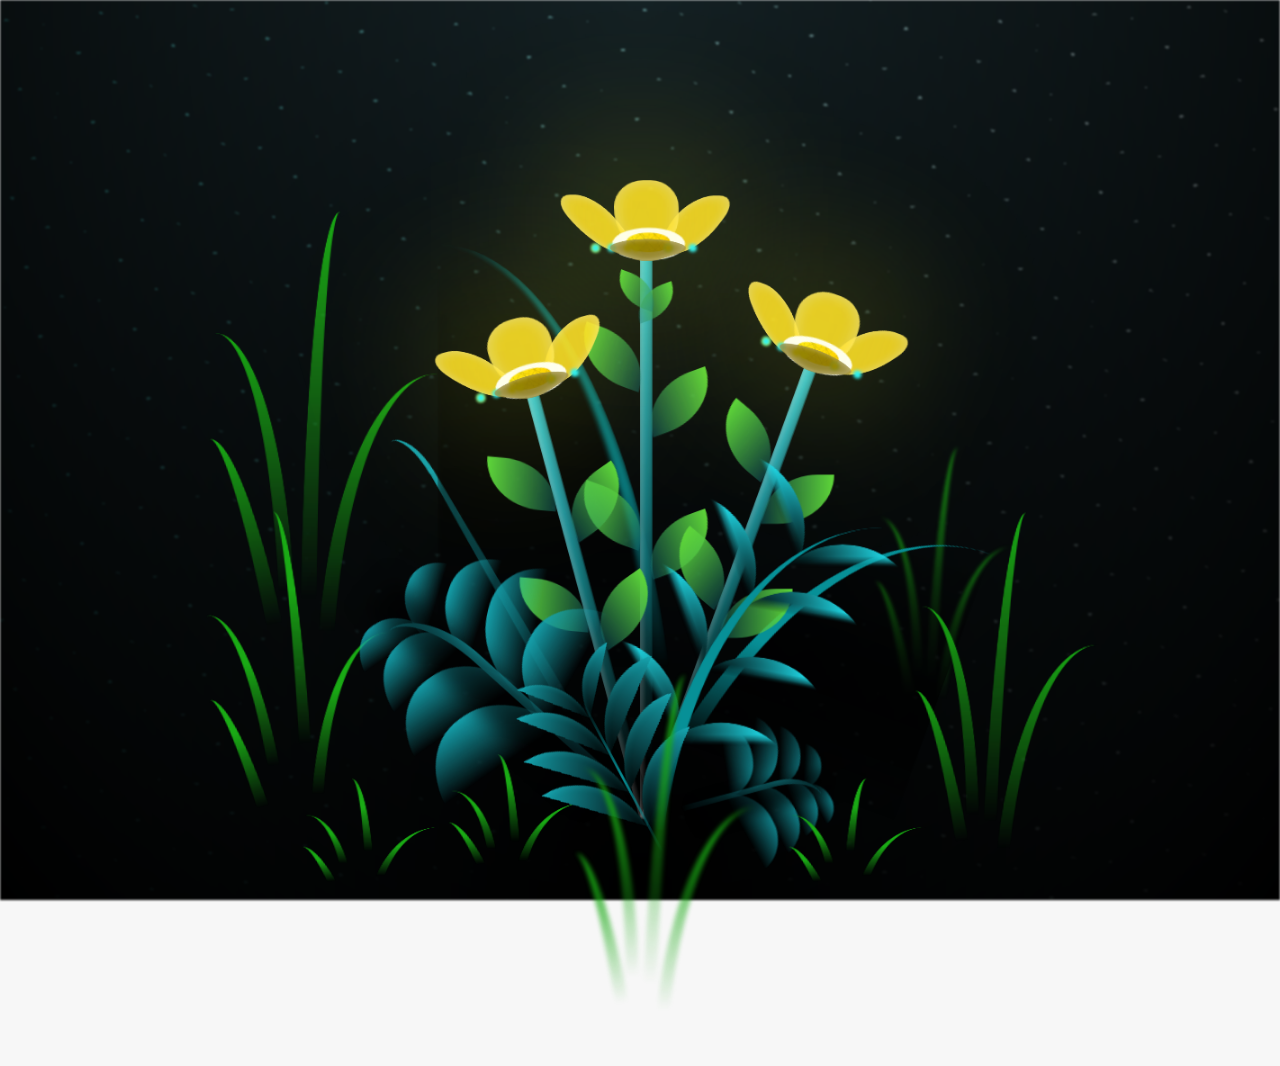
<file: flower.html>
<!DOCTYPE html>
<html lang="es">
  <head>
    <meta charset="UTF-8" />
    <meta http-equiv="X-UA-Compatible" content="IE=edge" />
    <meta name="viewport" content="width=device-width, initial-scale=1.0" />
    <link rel="stylesheet" href="css/main.css" />
    <link rel="icon" href="img/flowers.png" type="image/x-icon" />
    <title>Flower</title>
  </head>
  <body class="container">
    <audio src="sound/ChristianBasso&HaienQiu-Flowers.mp3" autoplay></audio>
    <div id="lyrics">
     
    </div>
    <h1 class="titulo">Estas flores amarillas son un reflejo de la alegría que traes a mi vida. <br> <br>
      Gracias por iluminar mis días con tu presencia.</h1>
  
    <div class="night"></div>
    <div class="flowers">
      <div class="flower flower--1">
        <div class="flower__leafs flower__leafs--1">
          <div class="flower__leaf flower__leaf--1"></div>
          <div class="flower__leaf flower__leaf--2"></div>
          <div class="flower__leaf flower__leaf--3"></div>
          <div class="flower__leaf flower__leaf--4"></div>
          <div class="flower__white-circle"></div>

          <div class="flower__light flower__light--1"></div>
          <div class="flower__light flower__light--2"></div>
          <div class="flower__light flower__light--3"></div>
          <div class="flower__light flower__light--4"></div>
          <div class="flower__light flower__light--5"></div>
          <div class="flower__light flower__light--6"></div>
          <div class="flower__light flower__light--7"></div>
          <div class="flower__light flower__light--8"></div>
        </div>
        <div class="flower__line">
          <div class="flower__line__leaf flower__line__leaf--1"></div>
          <div class="flower__line__leaf flower__line__leaf--2"></div>
          <div class="flower__line__leaf flower__line__leaf--3"></div>
          <div class="flower__line__leaf flower__line__leaf--4"></div>
          <div class="flower__line__leaf flower__line__leaf--5"></div>
          <div class="flower__line__leaf flower__line__leaf--6"></div>
        </div>
      </div>

      <div class="flower flower--2">
        <div class="flower__leafs flower__leafs--2">
          <div class="flower__leaf flower__leaf--1"></div>
          <div class="flower__leaf flower__leaf--2"></div>
          <div class="flower__leaf flower__leaf--3"></div>
          <div class="flower__leaf flower__leaf--4"></div>
          <div class="flower__white-circle"></div>

          <div class="flower__light flower__light--1"></div>
          <div class="flower__light flower__light--2"></div>
          <div class="flower__light flower__light--3"></div>
          <div class="flower__light flower__light--4"></div>
          <div class="flower__light flower__light--5"></div>
          <div class="flower__light flower__light--6"></div>
          <div class="flower__light flower__light--7"></div>
          <div class="flower__light flower__light--8"></div>
        </div>
        <div class="flower__line">
          <div class="flower__line__leaf flower__line__leaf--1"></div>
          <div class="flower__line__leaf flower__line__leaf--2"></div>
          <div class="flower__line__leaf flower__line__leaf--3"></div>
          <div class="flower__line__leaf flower__line__leaf--4"></div>
        </div>
      </div>

      <div class="flower flower--3">
        <div class="flower__leafs flower__leafs--3">
          <div class="flower__leaf flower__leaf--1"></div>
          <div class="flower__leaf flower__leaf--2"></div>
          <div class="flower__leaf flower__leaf--3"></div>
          <div class="flower__leaf flower__leaf--4"></div>
          <div class="flower__white-circle"></div>

          <div class="flower__light flower__light--1"></div>
          <div class="flower__light flower__light--2"></div>
          <div class="flower__light flower__light--3"></div>
          <div class="flower__light flower__light--4"></div>
          <div class="flower__light flower__light--5"></div>
          <div class="flower__light flower__light--6"></div>
          <div class="flower__light flower__light--7"></div>
          <div class="flower__light flower__light--8"></div>
        </div>
        <div class="flower__line">
          <div class="flower__line__leaf flower__line__leaf--1"></div>
          <div class="flower__line__leaf flower__line__leaf--2"></div>
          <div class="flower__line__leaf flower__line__leaf--3"></div>
          <div class="flower__line__leaf flower__line__leaf--4"></div>
        </div>
      </div>

      <div class="grow-ans" style="--d: 1.2s">
        <div class="flower__g-long">
          <div class="flower__g-long__top"></div>
          <div class="flower__g-long__bottom"></div>
        </div>
      </div>

      <div class="growing-grass">
        <div class="flower__grass flower__grass--1">
          <div class="flower__grass--top"></div>
          <div class="flower__grass--bottom"></div>
          <div class="flower__grass__leaf flower__grass__leaf--1"></div>
          <div class="flower__grass__leaf flower__grass__leaf--2"></div>
          <div class="flower__grass__leaf flower__grass__leaf--3"></div>
          <div class="flower__grass__leaf flower__grass__leaf--4"></div>
          <div class="flower__grass__leaf flower__grass__leaf--5"></div>
          <div class="flower__grass__leaf flower__grass__leaf--6"></div>
          <div class="flower__grass__leaf flower__grass__leaf--7"></div>
          <div class="flower__grass__leaf flower__grass__leaf--8"></div>
          <div class="flower__grass__overlay"></div>
        </div>
      </div>

      <div class="growing-grass">
        <div class="flower__grass flower__grass--2">
          <div class="flower__grass--top"></div>
          <div class="flower__grass--bottom"></div>
          <div class="flower__grass__leaf flower__grass__leaf--1"></div>
          <div class="flower__grass__leaf flower__grass__leaf--2"></div>
          <div class="flower__grass__leaf flower__grass__leaf--3"></div>
          <div class="flower__grass__leaf flower__grass__leaf--4"></div>
          <div class="flower__grass__leaf flower__grass__leaf--5"></div>
          <div class="flower__grass__leaf flower__grass__leaf--6"></div>
          <div class="flower__grass__leaf flower__grass__leaf--7"></div>
          <div class="flower__grass__leaf flower__grass__leaf--8"></div>
          <div class="flower__grass__overlay"></div>
        </div>
      </div>

      <div class="grow-ans" style="--d: 2.4s">
        <div class="flower__g-right flower__g-right--1">
          <div class="leaf"></div>
        </div>
      </div>

      <div class="grow-ans" style="--d: 2.8s">
        <div class="flower__g-right flower__g-right--2">
          <div class="leaf"></div>
        </div>
      </div>

      <div class="grow-ans" style="--d: 2.8s">
        <div class="flower__g-front">
          <div
            class="flower__g-front__leaf-wrapper flower__g-front__leaf-wrapper--1"
          >
            <div class="flower__g-front__leaf"></div>
          </div>
          <div
            class="flower__g-front__leaf-wrapper flower__g-front__leaf-wrapper--2"
          >
            <div class="flower__g-front__leaf"></div>
          </div>
          <div
            class="flower__g-front__leaf-wrapper flower__g-front__leaf-wrapper--3"
          >
            <div class="flower__g-front__leaf"></div>
          </div>
          <div
            class="flower__g-front__leaf-wrapper flower__g-front__leaf-wrapper--4"
          >
            <div class="flower__g-front__leaf"></div>
          </div>
          <div
            class="flower__g-front__leaf-wrapper flower__g-front__leaf-wrapper--5"
          >
            <div class="flower__g-front__leaf"></div>
          </div>
          <div
            class="flower__g-front__leaf-wrapper flower__g-front__leaf-wrapper--6"
          >
            <div class="flower__g-front__leaf"></div>
          </div>
          <div
            class="flower__g-front__leaf-wrapper flower__g-front__leaf-wrapper--7"
          >
            <div class="flower__g-front__leaf"></div>
          </div>
          <div
            class="flower__g-front__leaf-wrapper flower__g-front__leaf-wrapper--8"
          >
            <div class="flower__g-front__leaf"></div>
          </div>
          <div class="flower__g-front__line"></div>
        </div>
      </div>

      <div class="grow-ans" style="--d: 3.2s">
        <div class="flower__g-fr">
          <div class="leaf"></div>
          <div class="flower__g-fr__leaf flower__g-fr__leaf--1"></div>
          <div class="flower__g-fr__leaf flower__g-fr__leaf--2"></div>
          <div class="flower__g-fr__leaf flower__g-fr__leaf--3"></div>
          <div class="flower__g-fr__leaf flower__g-fr__leaf--4"></div>
          <div class="flower__g-fr__leaf flower__g-fr__leaf--5"></div>
          <div class="flower__g-fr__leaf flower__g-fr__leaf--6"></div>
          <div class="flower__g-fr__leaf flower__g-fr__leaf--7"></div>
          <div class="flower__g-fr__leaf flower__g-fr__leaf--8"></div>
        </div>
      </div>

      <div class="long-g long-g--0">
        <div class="grow-ans" style="--d: 3s">
          <div class="leaf leaf--0"></div>
        </div>
        <div class="grow-ans" style="--d: 2.2s">
          <div class="leaf leaf--1"></div>
        </div>
        <div class="grow-ans" style="--d: 3.4s">
          <div class="leaf leaf--2"></div>
        </div>
        <div class="grow-ans" style="--d: 3.6s">
          <div class="leaf leaf--3"></div>
        </div>
      </div>

      <div class="long-g long-g--1">
        <div class="grow-ans" style="--d: 3.6s">
          <div class="leaf leaf--0"></div>
        </div>
        <div class="grow-ans" style="--d: 3.8s">
          <div class="leaf leaf--1"></div>
        </div>
        <div class="grow-ans" style="--d: 4s">
          <div class="leaf leaf--2"></div>
        </div>
        <div class="grow-ans" style="--d: 4.2s">
          <div class="leaf leaf--3"></div>
        </div>
      </div>

      <div class="long-g long-g--2">
        <div class="grow-ans" style="--d: 4s">
          <div class="leaf leaf--0"></div>
        </div>
        <div class="grow-ans" style="--d: 4.2s">
          <div class="leaf leaf--1"></div>
        </div>
        <div class="grow-ans" style="--d: 4.4s">
          <div class="leaf leaf--2"></div>
        </div>
        <div class="grow-ans" style="--d: 4.6s">
          <div class="leaf leaf--3"></div>
        </div>
      </div>

      <div class="long-g long-g--3">
        <div class="grow-ans" style="--d: 4s">
          <div class="leaf leaf--0"></div>
        </div>
        <div class="grow-ans" style="--d: 4.2s">
          <div class="leaf leaf--1"></div>
        </div>
        <div class="grow-ans" style="--d: 3s">
          <div class="leaf leaf--2"></div>
        </div>
        <div class="grow-ans" style="--d: 3.6s">
          <div class="leaf leaf--3"></div>
        </div>
      </div>

      <div class="long-g long-g--4">
        <div class="grow-ans" style="--d: 4s">
          <div class="leaf leaf--0"></div>
        </div>
        <div class="grow-ans" style="--d: 4.2s">
          <div class="leaf leaf--1"></div>
        </div>
        <div class="grow-ans" style="--d: 3s">
          <div class="leaf leaf--2"></div>
        </div>
        <div class="grow-ans" style="--d: 3.6s">
          <div class="leaf leaf--3"></div>
        </div>
      </div>

      <div class="long-g long-g--5">
        <div class="grow-ans" style="--d: 4s">
          <div class="leaf leaf--0"></div>
        </div>
        <div class="grow-ans" style="--d: 4.2s">
          <div class="leaf leaf--1"></div>
        </div>
        <div class="grow-ans" style="--d: 3s">
          <div class="leaf leaf--2"></div>
        </div>
        <div class="grow-ans" style="--d: 3.6s">
          <div class="leaf leaf--3"></div>
        </div>
      </div>

      <div class="long-g long-g--6">
        <div class="grow-ans" style="--d: 4.2s">
          <div class="leaf leaf--0"></div>
        </div>
        <div class="grow-ans" style="--d: 4.4s">
          <div class="leaf leaf--1"></div>
        </div>
        <div class="grow-ans" style="--d: 4.6s">
          <div class="leaf leaf--2"></div>
        </div>
        <div class="grow-ans" style="--d: 4.8s">
          <div class="leaf leaf--3"></div>
        </div>
      </div>

      <div class="long-g long-g--7">
        <div class="grow-ans" style="--d: 3s">
          <div class="leaf leaf--0"></div>
        </div>
        <div class="grow-ans" style="--d: 3.2s">
          <div class="leaf leaf--1"></div>
        </div>
        <div class="grow-ans" style="--d: 3.5s">
          <div class="leaf leaf--2"></div>
        </div>
        <div class="grow-ans" style="--d: 3.6s">
          <div class="leaf leaf--3"></div>
        </div>
      </div>
    </div>
    <script src="anim.js"></script>
    <script src="main.js"></script>
  </body>
</html>
</file>
<file: css/main.css>
*,
*::after,
*::before {
  padding: 0;
  margin: 0;
  box-sizing: border-box;
}

:root {
  --dark-color: #000;
}

body {
  display: flex;
  align-items: flex-end;
  justify-content: center;
  min-height: 100vh;
  background-color: var(--dark-color);
  overflow: hidden;
  perspective: 1000px;
}

#lyrics {
  font-size: 28px;
  font-family: "Franklin Gothic Medium", "Arial Narrow", Arial, sans-serif;
  color: white;
  position: absolute;
  margin-bottom: 20%;
  z-index: 1;
  font-weight: bold;
  letter-spacing: 4px;
}
@media only screen and (max-width: 600px) {
  /* Estilos específicos para dispositivos con un ancho máximo de 600px */
  #lyrics {
      font-size: 14px; /* Reduce el tamaño del texto para dispositivos más pequeños */
      margin-bottom: 530px;
      letter-spacing: 3px;
  }

}
.titulo {
  margin-bottom: 180px;
  font-family: "Arial Narrow", Arial, sans-serif;
  color: rgb(216, 219, 29);
  position: absolute;
  font-weight: bold;
  letter-spacing: 10px;
  opacity: 0;
  animation: fadeIn 3s ease-in-out forwards;
  text-align: center;
}
@keyframes fadeIn {
  from {
    opacity: 0;
  }
  to {
    opacity: 1;
  }
}

.night {
  z-index: -1;
  position: absolute;
  left: 50%;
  top: 0;
  transform: translateX(-50%);
  width: 100%;
  height: 100%;
  filter: blur(0.1vmin);
  background-image: radial-gradient(
      ellipse at top,
      transparent 0%,
      var(--dark-color)
    ),
    radial-gradient(
      ellipse at bottom,
      var(--dark-color),
      rgba(145, 233, 255, 0.2)
    ),
    repeating-linear-gradient(
      220deg,
      rgb(0, 0, 0) 0px,
      rgb(0, 0, 0) 19px,
      transparent 19px,
      transparent 22px
    ),
    repeating-linear-gradient(
      189deg,
      rgb(0, 0, 0) 0px,
      rgb(0, 0, 0) 19px,
      transparent 19px,
      transparent 22px
    ),
    repeating-linear-gradient(
      148deg,
      rgb(0, 0, 0) 0px,
      rgb(0, 0, 0) 19px,
      transparent 19px,
      transparent 22px
    ),
    linear-gradient(90deg, rgb(42, 177, 170), rgb(240, 240, 240));
}

.flowers {
  position: relative;
  transform: scale(0.9);
  /*margin-bottom: 100px;
  */
}

@media only screen and (max-width: 600px) {
  /* Estilos específicos para dispositivos con un ancho máximo de 600px */
.flowers {
      font-size: 14px;
      margin-bottom: 35%;
      letter-spacing: 3px;
      transform: scale(1.0);
}

}

.flower {
  position: absolute;
  bottom: 10vmin;
  transform-origin: bottom center;
  z-index: 10;
  --fl-speed: 0.8s;
}
.flower--1 {
  -webkit-animation: moving-flower-1 4s linear infinite;
  animation: moving-flower-1 4s linear infinite;
}
.flower--1 .flower__line {
  height: 70vmin;
  -webkit-animation-delay: 0.3s;
  animation-delay: 0.3s;
}
.flower--1 .flower__line__leaf--1 {
  -webkit-animation: blooming-leaf-right var(--fl-speed) 1.6s backwards;
  animation: blooming-leaf-right var(--fl-speed) 1.6s backwards;
}
.flower--1 .flower__line__leaf--2 {
  -webkit-animation: blooming-leaf-right var(--fl-speed) 1.4s backwards;
  animation: blooming-leaf-right var(--fl-speed) 1.4s backwards;
}
.flower--1 .flower__line__leaf--3 {
  -webkit-animation: blooming-leaf-left var(--fl-speed) 1.2s backwards;
  animation: blooming-leaf-left var(--fl-speed) 1.2s backwards;
}
.flower--1 .flower__line__leaf--4 {
  -webkit-animation: blooming-leaf-left var(--fl-speed) 1s backwards;
  animation: blooming-leaf-left var(--fl-speed) 1s backwards;
}
.flower--1 .flower__line__leaf--5 {
  -webkit-animation: blooming-leaf-right var(--fl-speed) 1.8s backwards;
  animation: blooming-leaf-right var(--fl-speed) 1.8s backwards;
}
.flower--1 .flower__line__leaf--6 {
  -webkit-animation: blooming-leaf-left var(--fl-speed) 2s backwards;
  animation: blooming-leaf-left var(--fl-speed) 2s backwards;
}
.flower--2 {
  left: 50%;
  transform: rotate(20deg);
  -webkit-animation: moving-flower-2 4s linear infinite;
  animation: moving-flower-2 4s linear infinite;
}
.flower--2 .flower__line {
  height: 60vmin;
  -webkit-animation-delay: 0.6s;
  animation-delay: 0.6s;
}
.flower--2 .flower__line__leaf--1 {
  -webkit-animation: blooming-leaf-right var(--fl-speed) 1.9s backwards;
  animation: blooming-leaf-right var(--fl-speed) 1.9s backwards;
}
.flower--2 .flower__line__leaf--2 {
  -webkit-animation: blooming-leaf-right var(--fl-speed) 1.7s backwards;
  animation: blooming-leaf-right var(--fl-speed) 1.7s backwards;
}
.flower--2 .flower__line__leaf--3 {
  -webkit-animation: blooming-leaf-left var(--fl-speed) 1.5s backwards;
  animation: blooming-leaf-left var(--fl-speed) 1.5s backwards;
}
.flower--2 .flower__line__leaf--4 {
  -webkit-animation: blooming-leaf-left var(--fl-speed) 1.3s backwards;
  animation: blooming-leaf-left var(--fl-speed) 1.3s backwards;
}
.flower--3 {
  left: 50%;
  transform: rotate(-15deg);
  -webkit-animation: moving-flower-3 4s linear infinite;
  animation: moving-flower-3 4s linear infinite;
}
.flower--3 .flower__line {
  -webkit-animation-delay: 0.9s;
  animation-delay: 0.9s;
}
.flower--3 .flower__line__leaf--1 {
  -webkit-animation: blooming-leaf-right var(--fl-speed) 2.5s backwards;
  animation: blooming-leaf-right var(--fl-speed) 2.5s backwards;
}
.flower--3 .flower__line__leaf--2 {
  -webkit-animation: blooming-leaf-right var(--fl-speed) 2.3s backwards;
  animation: blooming-leaf-right var(--fl-speed) 2.3s backwards;
}
.flower--3 .flower__line__leaf--3 {
  -webkit-animation: blooming-leaf-left var(--fl-speed) 2.1s backwards;
  animation: blooming-leaf-left var(--fl-speed) 2.1s backwards;
}
.flower--3 .flower__line__leaf--4 {
  -webkit-animation: blooming-leaf-left var(--fl-speed) 1.9s backwards;
  animation: blooming-leaf-left var(--fl-speed) 1.9s backwards;
}
.flower__leafs {
  position: relative;
  -webkit-animation: blooming-flower 2s backwards;
  animation: blooming-flower 2s backwards;
}
.flower__leafs--1 {
  -webkit-animation-delay: 1.1s;
  animation-delay: 1.1s;
}
.flower__leafs--2 {
  -webkit-animation-delay: 1.4s;
  animation-delay: 1.4s;
}
.flower__leafs--3 {
  -webkit-animation-delay: 1.7s;
  animation-delay: 1.7s;
}
.flower__leafs::after {
  content: "";
  position: absolute;
  left: 0;
  top: 0;
  transform: translate(-50%, -100%);
  width: 8vmin;
  height: 8vmin;
  background-color: #f9fd25;
  /* background-color: #fd2525; */
  filter: blur(10vmin);
}
.flower__leaf {
  position: absolute;
  bottom: 0;
  left: 50%;
  width: 8vmin;
  height: 11vmin;
  border-radius: 51% 49% 47% 53%/44% 45% 55% 69%;
  background-color: #253bfd;
  background-color: #fddd25;
  transform-origin: bottom center;
  opacity: 0.9;
  box-shadow: inset 0 0 2vmin rgba(255, 255, 255, 0.5);
}
.flower__leaf--1 {
  transform: translate(-10%, 1%) rotateY(40deg) rotateX(-50deg);
}
.flower__leaf--2 {
  transform: translate(-50%, -4%) rotateX(40deg);
}
.flower__leaf--3 {
  transform: translate(-90%, 0%) rotateY(45deg) rotateX(50deg);
}
.flower__leaf--4 {
  width: 8vmin;
  height: 8vmin;
  transform-origin: bottom left;
  border-radius: 4vmin 10vmin 4vmin 4vmin;
  transform: translate(0%, 18%) rotateX(70deg) rotate(-43deg);
  background-color: #7c6901;
  z-index: 1;
  opacity: 0.8;
}
.flower__white-circle {
  position: absolute;
  left: -3.5vmin;
  top: -3vmin;
  width: 9vmin;
  height: 4vmin;
  border-radius: 50%;
  background-color: #fff;
}
.flower__white-circle::after {
  content: "";
  position: absolute;
  left: 50%;
  top: 45%;
  transform: translate(-50%, -50%);
  width: 60%;
  height: 60%;
  border-radius: inherit;
  background-image: repeating-linear-gradient(
      135deg,
      rgba(0, 0, 0, 0.03) 0px,
      rgba(0, 0, 0, 0.03) 1px,
      transparent 1px,
      transparent 12px
    ),
    repeating-linear-gradient(
      45deg,
      rgba(0, 0, 0, 0.03) 0px,
      rgba(0, 0, 0, 0.03) 1px,
      transparent 1px,
      transparent 12px
    ),
    repeating-linear-gradient(
      67.5deg,
      rgba(0, 0, 0, 0.03) 0px,
      rgba(0, 0, 0, 0.03) 1px,
      transparent 1px,
      transparent 12px
    ),
    repeating-linear-gradient(
      135deg,
      rgba(0, 0, 0, 0.03) 0px,
      rgba(0, 0, 0, 0.03) 1px,
      transparent 1px,
      transparent 12px
    ),
    repeating-linear-gradient(
      45deg,
      rgba(0, 0, 0, 0.03) 0px,
      rgba(0, 0, 0, 0.03) 1px,
      transparent 1px,
      transparent 12px
    ),
    repeating-linear-gradient(
      112.5deg,
      rgba(0, 0, 0, 0.03) 0px,
      rgba(0, 0, 0, 0.03) 1px,
      transparent 1px,
      transparent 12px
    ),
    repeating-linear-gradient(
      112.5deg,
      rgba(0, 0, 0, 0.03) 0px,
      rgba(0, 0, 0, 0.03) 1px,
      transparent 1px,
      transparent 12px
    ),
    repeating-linear-gradient(
      45deg,
      rgba(0, 0, 0, 0.03) 0px,
      rgba(0, 0, 0, 0.03) 1px,
      transparent 1px,
      transparent 12px
    ),
    repeating-linear-gradient(
      22.5deg,
      rgba(0, 0, 0, 0.03) 0px,
      rgba(0, 0, 0, 0.03) 1px,
      transparent 1px,
      transparent 12px
    ),
    repeating-linear-gradient(
      45deg,
      rgba(0, 0, 0, 0.03) 0px,
      rgba(0, 0, 0, 0.03) 1px,
      transparent 1px,
      transparent 12px
    ),
    repeating-linear-gradient(
      22.5deg,
      rgba(0, 0, 0, 0.03) 0px,
      rgba(0, 0, 0, 0.03) 1px,
      transparent 1px,
      transparent 12px
    ),
    repeating-linear-gradient(
      135deg,
      rgba(0, 0, 0, 0.03) 0px,
      rgba(0, 0, 0, 0.03) 1px,
      transparent 1px,
      transparent 12px
    ),
    repeating-linear-gradient(
      157.5deg,
      rgba(0, 0, 0, 0.03) 0px,
      rgba(0, 0, 0, 0.03) 1px,
      transparent 1px,
      transparent 12px
    ),
    repeating-linear-gradient(
      67.5deg,
      rgba(0, 0, 0, 0.03) 0px,
      rgba(0, 0, 0, 0.03) 1px,
      transparent 1px,
      transparent 12px
    ),
    repeating-linear-gradient(
      67.5deg,
      rgba(0, 0, 0, 0.03) 0px,
      rgba(0, 0, 0, 0.03) 1px,
      transparent 1px,
      transparent 12px
    ),
    linear-gradient(90deg, rgb(255, 235, 18), rgb(255, 206, 0));
}
.flower__line {
  height: 55vmin;
  width: 1.5vmin;
  background-image: linear-gradient(
      to left,
      rgba(0, 0, 0, 0.2),
      transparent,
      rgba(255, 255, 255, 0.2)
    ),
    linear-gradient(to top, transparent 10%, #14757a, #39c6d6);
  box-shadow: inset 0 0 2px rgba(0, 0, 0, 0.5);
  -webkit-animation: grow-flower-tree 4s backwards;
  animation: grow-flower-tree 4s backwards;
}
.flower__line__leaf {
  --w: 7vmin;
  --h: calc(var(--w) + 2vmin);
  position: absolute;
  top: 20%;
  left: 90%;
  width: var(--w);
  height: var(--h);
  border-top-right-radius: var(--h);
  border-bottom-left-radius: var(--h);
  background-image: linear-gradient(to top, rgba(20, 117, 122, 0.4), #5ed639);
}
.flower__line__leaf--1 {
  transform: rotate(70deg) rotateY(30deg);
}
.flower__line__leaf--2 {
  top: 45%;
  transform: rotate(70deg) rotateY(30deg);
}
.flower__line__leaf--3,
.flower__line__leaf--4,
.flower__line__leaf--6 {
  border-top-right-radius: 0;
  border-bottom-left-radius: 0;
  border-top-left-radius: var(--h);
  border-bottom-right-radius: var(--h);
  left: -460%;
  top: 12%;
  transform: rotate(-70deg) rotateY(30deg);
}
.flower__line__leaf--4 {
  top: 40%;
}
.flower__line__leaf--5 {
  top: 0;
  transform-origin: left;
  transform: rotate(70deg) rotateY(30deg) scale(0.6);
}
.flower__line__leaf--6 {
  top: -2%;
  left: -450%;
  transform-origin: right;
  transform: rotate(-70deg) rotateY(30deg) scale(0.6);
}
.flower__light {
  position: absolute;
  bottom: 0vmin;
  width: 1vmin;
  height: 1vmin;
  background-color: rgb(255, 251, 0);
  border-radius: 50%;
  filter: blur(0.2vmin);
  -webkit-animation: light-ans 4s linear infinite backwards;
  animation: light-ans 4s linear infinite backwards;
}
.flower__light:nth-child(odd) {
  background-color: #23f0ff;
}
.flower__light--1 {
  left: -2vmin;
  -webkit-animation-delay: 1s;
  animation-delay: 1s;
}
.flower__light--2 {
  left: 3vmin;
  -webkit-animation-delay: 0.5s;
  animation-delay: 0.5s;
}
.flower__light--3 {
  left: -6vmin;
  -webkit-animation-delay: 0.3s;
  animation-delay: 0.3s;
}
.flower__light--4 {
  left: 6vmin;
  -webkit-animation-delay: 0.9s;
  animation-delay: 0.9s;
}
.flower__light--5 {
  left: -1vmin;
  -webkit-animation-delay: 1.5s;
  animation-delay: 1.5s;
}
.flower__light--6 {
  left: -4vmin;
  -webkit-animation-delay: 3s;
  animation-delay: 3s;
}
.flower__light--7 {
  left: 3vmin;
  -webkit-animation-delay: 2s;
  animation-delay: 2s;
}
.flower__light--8 {
  left: -6vmin;
  -webkit-animation-delay: 3.5s;
  animation-delay: 3.5s;
}
.flower__grass {
  --c: #159faa;
  --line-w: 1.5vmin;
  position: absolute;
  bottom: 12vmin;
  left: -7vmin;
  display: flex;
  flex-direction: column;
  align-items: flex-end;
  z-index: 20;
  transform-origin: bottom center;
  transform: rotate(-48deg) rotateY(40deg);
}
.flower__grass--1 {
  -webkit-animation: moving-grass 2s linear infinite;
  animation: moving-grass 2s linear infinite;
}
.flower__grass--2 {
  left: 2vmin;
  bottom: 10vmin;
  transform: scale(0.5) rotate(75deg) rotateX(10deg) rotateY(-200deg);
  opacity: 0.8;
  z-index: 0;
  -webkit-animation: moving-grass--2 1.5s linear infinite;
  animation: moving-grass--2 1.5s linear infinite;
}
.flower__grass--top {
  width: 7vmin;
  height: 10vmin;
  border-top-right-radius: 100%;
  border-right: var(--line-w) solid var(--c);
  transform-origin: bottom center;
  transform: rotate(-2deg);
}
.flower__grass--bottom {
  margin-top: -2px;
  width: var(--line-w);
  height: 25vmin;
  background-image: linear-gradient(to top, transparent, var(--c));
}
.flower__grass__leaf {
  --size: 10vmin;
  position: absolute;
  width: calc(var(--size) * 2.1);
  height: var(--size);
  border-top-left-radius: var(--size);
  border-top-right-radius: var(--size);
  background-image: linear-gradient(
    to top,
    transparent,
    transparent 30%,
    var(--c)
  );
  z-index: 100;
}
.flower__grass__leaf--1 {
  top: -6%;
  left: 30%;
  --size: 6vmin;
  transform: rotate(-20deg);
  -webkit-animation: growing-grass-ans--1 2s 2.6s backwards;
  animation: growing-grass-ans--1 2s 2.6s backwards;
}
@-webkit-keyframes growing-grass-ans--1 {
  0% {
    transform-origin: bottom left;
    transform: rotate(-20deg) scale(0);
  }
}
@keyframes growing-grass-ans--1 {
  0% {
    transform-origin: bottom left;
    transform: rotate(-20deg) scale(0);
  }
}
.flower__grass__leaf--2 {
  top: -5%;
  left: -110%;
  --size: 6vmin;
  transform: rotate(10deg);
  -webkit-animation: growing-grass-ans--2 2s 2.4s linear backwards;
  animation: growing-grass-ans--2 2s 2.4s linear backwards;
}
@-webkit-keyframes growing-grass-ans--2 {
  0% {
    transform-origin: bottom right;
    transform: rotate(10deg) scale(0);
  }
}
@keyframes growing-grass-ans--2 {
  0% {
    transform-origin: bottom right;
    transform: rotate(10deg) scale(0);
  }
}
.flower__grass__leaf--3 {
  top: 5%;
  left: 60%;
  --size: 8vmin;
  transform: rotate(-18deg) rotateX(-20deg);
  -webkit-animation: growing-grass-ans--3 2s 2.2s linear backwards;
  animation: growing-grass-ans--3 2s 2.2s linear backwards;
}
@-webkit-keyframes growing-grass-ans--3 {
  0% {
    transform-origin: bottom left;
    transform: rotate(-18deg) rotateX(-20deg) scale(0);
  }
}
@keyframes growing-grass-ans--3 {
  0% {
    transform-origin: bottom left;
    transform: rotate(-18deg) rotateX(-20deg) scale(0);
  }
}
.flower__grass__leaf--4 {
  top: 6%;
  left: -135%;
  --size: 8vmin;
  transform: rotate(2deg);
  -webkit-animation: growing-grass-ans--4 2s 2s linear backwards;
  animation: growing-grass-ans--4 2s 2s linear backwards;
}
@-webkit-keyframes growing-grass-ans--4 {
  0% {
    transform-origin: bottom right;
    transform: rotate(2deg) scale(0);
  }
}
@keyframes growing-grass-ans--4 {
  0% {
    transform-origin: bottom right;
    transform: rotate(2deg) scale(0);
  }
}
.flower__grass__leaf--5 {
  top: 20%;
  left: 60%;
  --size: 10vmin;
  transform: rotate(-24deg) rotateX(-20deg);
  -webkit-animation: growing-grass-ans--5 2s 1.8s linear backwards;
  animation: growing-grass-ans--5 2s 1.8s linear backwards;
}
@-webkit-keyframes growing-grass-ans--5 {
  0% {
    transform-origin: bottom left;
    transform: rotate(-24deg) rotateX(-20deg) scale(0);
  }
}
@keyframes growing-grass-ans--5 {
  0% {
    transform-origin: bottom left;
    transform: rotate(-24deg) rotateX(-20deg) scale(0);
  }
}
.flower__grass__leaf--6 {
  top: 22%;
  left: -180%;
  --size: 10vmin;
  transform: rotate(10deg);
  -webkit-animation: growing-grass-ans--6 2s 1.6s linear backwards;
  animation: growing-grass-ans--6 2s 1.6s linear backwards;
}
@-webkit-keyframes growing-grass-ans--6 {
  0% {
    transform-origin: bottom right;
    transform: rotate(10deg) scale(0);
  }
}
@keyframes growing-grass-ans--6 {
  0% {
    transform-origin: bottom right;
    transform: rotate(10deg) scale(0);
  }
}
.flower__grass__leaf--7 {
  top: 39%;
  left: 70%;
  --size: 10vmin;
  transform: rotate(-10deg);
  -webkit-animation: growing-grass-ans--7 2s 1.4s linear backwards;
  animation: growing-grass-ans--7 2s 1.4s linear backwards;
}
@-webkit-keyframes growing-grass-ans--7 {
  0% {
    transform-origin: bottom left;
    transform: rotate(-10deg) scale(0);
  }
}
@keyframes growing-grass-ans--7 {
  0% {
    transform-origin: bottom left;
    transform: rotate(-10deg) scale(0);
  }
}
.flower__grass__leaf--8 {
  top: 40%;
  left: -215%;
  --size: 11vmin;
  transform: rotate(10deg);
  -webkit-animation: growing-grass-ans--8 2s 1.2s linear backwards;
  animation: growing-grass-ans--8 2s 1.2s linear backwards;
}
@-webkit-keyframes growing-grass-ans--8 {
  0% {
    transform-origin: bottom right;
    transform: rotate(10deg) scale(0);
  }
}
@keyframes growing-grass-ans--8 {
  0% {
    transform-origin: bottom right;
    transform: rotate(10deg) scale(0);
  }
}
.flower__grass__overlay {
  position: absolute;
  top: -10%;
  right: 0%;
  width: 100%;
  height: 100%;
  background-color: rgba(0, 0, 0, 0.6);
  filter: blur(1.5vmin);
  z-index: 100;
}
.flower__g-long {
  --w: 2vmin;
  --h: 6vmin;
  --c: #159faa;
  position: absolute;
  bottom: 10vmin;
  left: -3vmin;
  transform-origin: bottom center;
  transform: rotate(-30deg) rotateY(-20deg);
  display: flex;
  flex-direction: column;
  align-items: flex-end;
  -webkit-animation: flower-g-long-ans 3s linear infinite;
  animation: flower-g-long-ans 3s linear infinite;
}
@-webkit-keyframes flower-g-long-ans {
  0%,
  100% {
    transform: rotate(-30deg) rotateY(-20deg);
  }
  50% {
    transform: rotate(-32deg) rotateY(-20deg);
  }
}
@keyframes flower-g-long-ans {
  0%,
  100% {
    transform: rotate(-30deg) rotateY(-20deg);
  }
  50% {
    transform: rotate(-32deg) rotateY(-20deg);
  }
}
.flower__g-long__top {
  top: calc(var(--h) * -1);
  width: calc(var(--w) + 1vmin);
  height: var(--h);
  border-top-right-radius: 100%;
  border-right: 0.7vmin solid var(--c);
  transform: translate(-0.7vmin, 1vmin);
}
.flower__g-long__bottom {
  width: var(--w);
  height: 50vmin;
  transform-origin: bottom center;
  background-image: linear-gradient(to top, transparent 30%, var(--c));
  box-shadow: inset 0 0 2px rgba(0, 0, 0, 0.5);
  -webkit-clip-path: polygon(35% 0, 65% 1%, 100% 100%, 0% 100%);
  clip-path: polygon(35% 0, 65% 1%, 100% 100%, 0% 100%);
}
.flower__g-right {
  position: absolute;
  bottom: 6vmin;
  left: -2vmin;
  transform-origin: bottom left;
  transform: rotate(20deg);
}
.flower__g-right .leaf {
  width: 30vmin;
  height: 50vmin;
  border-top-left-radius: 100%;
  border-left: 2vmin solid #079097;
  background-image: linear-gradient(
    to bottom,
    transparent,
    var(--dark-color) 60%
  );
  -webkit-mask-image: linear-gradient(to top, transparent 30%, #079097 60%);
}
.flower__g-right--1 {
  -webkit-animation: flower-g-right-ans 2.5s linear infinite;
  animation: flower-g-right-ans 2.5s linear infinite;
}
.flower__g-right--2 {
  left: 5vmin;
  transform: rotateY(-180deg);
  -webkit-animation: flower-g-right-ans--2 3s linear infinite;
  animation: flower-g-right-ans--2 3s linear infinite;
}
.flower__g-right--2 .leaf {
  height: 75vmin;
  filter: blur(0.3vmin);
  opacity: 0.8;
}
@-webkit-keyframes flower-g-right-ans {
  0%,
  100% {
    transform: rotate(20deg);
  }
  50% {
    transform: rotate(24deg) rotateX(-20deg);
  }
}
@keyframes flower-g-right-ans {
  0%,
  100% {
    transform: rotate(20deg);
  }
  50% {
    transform: rotate(24deg) rotateX(-20deg);
  }
}
@-webkit-keyframes flower-g-right-ans--2 {
  0%,
  100% {
    transform: rotateY(-180deg) rotate(0deg) rotateX(-20deg);
  }
  50% {
    transform: rotateY(-180deg) rotate(6deg) rotateX(-20deg);
  }
}
@keyframes flower-g-right-ans--2 {
  0%,
  100% {
    transform: rotateY(-180deg) rotate(0deg) rotateX(-20deg);
  }
  50% {
    transform: rotateY(-180deg) rotate(6deg) rotateX(-20deg);
  }
}
.flower__g-front {
  position: absolute;
  bottom: 6vmin;
  left: 2.5vmin;
  z-index: 100;
  transform-origin: bottom center;
  transform: rotate(-28deg) rotateY(30deg) scale(1.04);
  -webkit-animation: flower__g-front-ans 2s linear infinite;
  animation: flower__g-front-ans 2s linear infinite;
}
@-webkit-keyframes flower__g-front-ans {
  0%,
  100% {
    transform: rotate(-28deg) rotateY(30deg) scale(1.04);
  }
  50% {
    transform: rotate(-35deg) rotateY(40deg) scale(1.04);
  }
}
@keyframes flower__g-front-ans {
  0%,
  100% {
    transform: rotate(-28deg) rotateY(30deg) scale(1.04);
  }
  50% {
    transform: rotate(-35deg) rotateY(40deg) scale(1.04);
  }
}
.flower__g-front__line {
  width: 0.3vmin;
  height: 20vmin;
  background-image: linear-gradient(
    to top,
    transparent,
    #079097,
    transparent 100%
  );
  position: relative;
}
.flower__g-front__leaf-wrapper {
  position: absolute;
  top: 0;
  left: 0;
  transform-origin: bottom left;
  transform: rotate(10deg);
}
.flower__g-front__leaf-wrapper:nth-child(even) {
  left: 0vmin;
  transform: rotateY(-180deg) rotate(5deg);
  -webkit-animation: flower__g-front__leaf-left-ans 1s ease-in backwards;
  animation: flower__g-front__leaf-left-ans 1s ease-in backwards;
}
.flower__g-front__leaf-wrapper:nth-child(odd) {
  -webkit-animation: flower__g-front__leaf-ans 1s ease-in backwards;
  animation: flower__g-front__leaf-ans 1s ease-in backwards;
}
.flower__g-front__leaf-wrapper--1 {
  top: -8vmin;
  transform: scale(0.7);
  -webkit-animation: flower__g-front__leaf-ans 1s 5.5s ease-in backwards !important;
  animation: flower__g-front__leaf-ans 1s 5.5s ease-in backwards !important;
}
.flower__g-front__leaf-wrapper--2 {
  top: -8vmin;
  transform: rotateY(-180deg) scale(0.7) !important;
  -webkit-animation: flower__g-front__leaf-left-ans-2 1s 4.6s ease-in backwards !important;
  animation: flower__g-front__leaf-left-ans-2 1s 4.6s ease-in backwards !important;
}
.flower__g-front__leaf-wrapper--3 {
  top: -3vmin;
  -webkit-animation: flower__g-front__leaf-ans 1s 4.6s ease-in backwards;
  animation: flower__g-front__leaf-ans 1s 4.6s ease-in backwards;
}
.flower__g-front__leaf-wrapper--4 {
  top: -3vmin;
  transform: rotateY(-180deg) scale(0.9) !important;
  -webkit-animation: flower__g-front__leaf-left-ans-2 1s 4.6s ease-in backwards !important;
  animation: flower__g-front__leaf-left-ans-2 1s 4.6s ease-in backwards !important;
}
@-webkit-keyframes flower__g-front__leaf-left-ans-2 {
  0% {
    transform: rotateY(-180deg) scale(0);
  }
}
@keyframes flower__g-front__leaf-left-ans-2 {
  0% {
    transform: rotateY(-180deg) scale(0);
  }
}
.flower__g-front__leaf-wrapper--5,
.flower__g-front__leaf-wrapper--6 {
  top: 2vmin;
}
.flower__g-front__leaf-wrapper--7,
.flower__g-front__leaf-wrapper--8 {
  top: 6.5vmin;
}
.flower__g-front__leaf-wrapper--2 {
  -webkit-animation-delay: 5.2s !important;
  animation-delay: 5.2s !important;
}
.flower__g-front__leaf-wrapper--3 {
  -webkit-animation-delay: 4.9s !important;
  animation-delay: 4.9s !important;
}
.flower__g-front__leaf-wrapper--5 {
  -webkit-animation-delay: 4.3s !important;
  animation-delay: 4.3s !important;
}
.flower__g-front__leaf-wrapper--6 {
  -webkit-animation-delay: 4.1s !important;
  animation-delay: 4.1s !important;
}
.flower__g-front__leaf-wrapper--7 {
  -webkit-animation-delay: 3.8s !important;
  animation-delay: 3.8s !important;
}
.flower__g-front__leaf-wrapper--8 {
  -webkit-animation-delay: 3.5s !important;
  animation-delay: 3.5s !important;
}
@-webkit-keyframes flower__g-front__leaf-ans {
  0% {
    transform: rotate(10deg) scale(0);
  }
}
@keyframes flower__g-front__leaf-ans {
  0% {
    transform: rotate(10deg) scale(0);
  }
}
@-webkit-keyframes flower__g-front__leaf-left-ans {
  0% {
    transform: rotateY(-180deg) rotate(5deg) scale(0);
  }
}
@keyframes flower__g-front__leaf-left-ans {
  0% {
    transform: rotateY(-180deg) rotate(5deg) scale(0);
  }
}
.flower__g-front__leaf {
  width: 10vmin;
  height: 10vmin;
  border-radius: 100% 0% 0% 100%/100% 100% 0% 0%;
  box-shadow: inset 0 2px 1vmin hsla(184deg, 97%, 58%, 0.2);
  background-image: linear-gradient(
      to bottom left,
      transparent,
      var(--dark-color)
    ),
    linear-gradient(to bottom right, #159faa 50%, transparent 50%, transparent);
  -webkit-mask-image: linear-gradient(
    to bottom right,
    #159faa 50%,
    transparent 50%,
    transparent
  );
  mask-image: linear-gradient(
    to bottom right,
    #159faa 50%,
    transparent 50%,
    transparent
  );
}
.flower__g-fr {
  position: absolute;
  bottom: -4vmin;
  left: vmin;
  transform-origin: bottom left;
  z-index: 10;
  -webkit-animation: flower__g-fr-ans 2s linear infinite;
  animation: flower__g-fr-ans 2s linear infinite;
}
@-webkit-keyframes flower__g-fr-ans {
  0%,
  100% {
    transform: rotate(2deg);
  }
  50% {
    transform: rotate(4deg);
  }
}
@keyframes flower__g-fr-ans {
  0%,
  100% {
    transform: rotate(2deg);
  }
  50% {
    transform: rotate(4deg);
  }
}
.flower__g-fr .leaf {
  width: 30vmin;
  height: 50vmin;
  border-top-left-radius: 100%;
  border-left: 2vmin solid #079097;
  -webkit-mask-image: linear-gradient(to top, transparent 25%, #079097 50%);
  position: relative;
  z-index: 1;
}
.flower__g-fr__leaf {
  position: absolute;
  top: 0;
  left: 0;
  width: 10vmin;
  height: 10vmin;
  border-radius: 100% 0% 0% 100%/100% 100% 0% 0%;
  box-shadow: inset 0 2px 1vmin hsla(184deg, 97%, 58%, 0.2);
  background-image: linear-gradient(
      to bottom left,
      transparent,
      var(--dark-color) 98%
    ),
    linear-gradient(to bottom right, #23f0ff 45%, transparent 50%, transparent);
  -webkit-mask-image: linear-gradient(
    135deg,
    #159faa 40%,
    transparent 50%,
    transparent
  );
}
.flower__g-fr__leaf--1 {
  left: 20vmin;
  transform: rotate(45deg);
  -webkit-animation: flower__g-fr-leaft-ans-1 0.5s 5.2s linear backwards;
  animation: flower__g-fr-leaft-ans-1 0.5s 5.2s linear backwards;
}
@-webkit-keyframes flower__g-fr-leaft-ans-1 {
  0% {
    transform-origin: left;
    transform: rotate(45deg) scale(0);
  }
}
@keyframes flower__g-fr-leaft-ans-1 {
  0% {
    transform-origin: left;
    transform: rotate(45deg) scale(0);
  }
}
.flower__g-fr__leaf--2 {
  left: 12vmin;
  top: -7vmin;
  transform: rotate(25deg) rotateY(-180deg);
  -webkit-animation: flower__g-fr-leaft-ans-6 0.5s 5s linear backwards;
  animation: flower__g-fr-leaft-ans-6 0.5s 5s linear backwards;
}
.flower__g-fr__leaf--3 {
  left: 15vmin;
  top: 6vmin;
  transform: rotate(55deg);
  -webkit-animation: flower__g-fr-leaft-ans-5 0.5s 4.8s linear backwards;
  animation: flower__g-fr-leaft-ans-5 0.5s 4.8s linear backwards;
}
.flower__g-fr__leaf--4 {
  left: 6vmin;
  top: -2vmin;
  transform: rotate(25deg) rotateY(-180deg);
  -webkit-animation: flower__g-fr-leaft-ans-6 0.5s 4.6s linear backwards;
  animation: flower__g-fr-leaft-ans-6 0.5s 4.6s linear backwards;
}
.flower__g-fr__leaf--5 {
  left: 10vmin;
  top: 14vmin;
  transform: rotate(55deg);
  -webkit-animation: flower__g-fr-leaft-ans-5 0.5s 4.4s linear backwards;
  animation: flower__g-fr-leaft-ans-5 0.5s 4.4s linear backwards;
}
@-webkit-keyframes flower__g-fr-leaft-ans-5 {
  0% {
    transform-origin: left;
    transform: rotate(55deg) scale(0);
  }
}
@keyframes flower__g-fr-leaft-ans-5 {
  0% {
    transform-origin: left;
    transform: rotate(55deg) scale(0);
  }
}
.flower__g-fr__leaf--6 {
  left: 0vmin;
  top: 6vmin;
  transform: rotate(25deg) rotateY(-180deg);
  -webkit-animation: flower__g-fr-leaft-ans-6 0.5s 4.2s linear backwards;
  animation: flower__g-fr-leaft-ans-6 0.5s 4.2s linear backwards;
}
@-webkit-keyframes flower__g-fr-leaft-ans-6 {
  0% {
    transform-origin: right;
    transform: rotate(25deg) rotateY(-180deg) scale(0);
  }
}
@keyframes flower__g-fr-leaft-ans-6 {
  0% {
    transform-origin: right;
    transform: rotate(25deg) rotateY(-180deg) scale(0);
  }
}
.flower__g-fr__leaf--7 {
  left: 5vmin;
  top: 22vmin;
  transform: rotate(45deg);
  -webkit-animation: flower__g-fr-leaft-ans-7 0.5s 4s linear backwards;
  animation: flower__g-fr-leaft-ans-7 0.5s 4s linear backwards;
}
@-webkit-keyframes flower__g-fr-leaft-ans-7 {
  0% {
    transform-origin: left;
    transform: rotate(45deg) scale(0);
  }
}
@keyframes flower__g-fr-leaft-ans-7 {
  0% {
    transform-origin: left;
    transform: rotate(45deg) scale(0);
  }
}
.flower__g-fr__leaf--8 {
  left: -4vmin;
  top: 15vmin;
  transform: rotate(15deg) rotateY(-180deg);
  -webkit-animation: flower__g-fr-leaft-ans-8 0.5s 3.8s linear backwards;
  animation: flower__g-fr-leaft-ans-8 0.5s 3.8s linear backwards;
}
@-webkit-keyframes flower__g-fr-leaft-ans-8 {
  0% {
    transform-origin: right;
    transform: rotate(15deg) rotateY(-180deg) scale(0);
  }
}
@keyframes flower__g-fr-leaft-ans-8 {
  0% {
    transform-origin: right;
    transform: rotate(15deg) rotateY(-180deg) scale(0);
  }
}

.long-g {
  position: absolute;
  bottom: 25vmin;
  left: -42vmin;
  transform-origin: bottom left;
}
.long-g--1 {
  bottom: 0vmin;
  transform: scale(0.8) rotate(-5deg);
}
.long-g--1 .leaf {
  -webkit-mask-image: linear-gradient(
    to top,
    transparent 40%,
    #079097 80%
  ) !important;
}
.long-g--1 .leaf--1 {
  --w: 5vmin;
  --h: 60vmin;
  left: -2vmin;
  transform: rotate(3deg) rotateY(-180deg);
}
.long-g--2,
.long-g--3 {
  bottom: -3vmin;
  left: -35vmin;
  transform-origin: center;
  transform: scale(0.6) rotateX(60deg);
}
.long-g--2 .leaf,
.long-g--3 .leaf {
  -webkit-mask-image: linear-gradient(
    to top,
    transparent 50%,
    #079097 80%
  ) !important;
}
.long-g--2 .leaf--1,
.long-g--3 .leaf--1 {
  left: -1vmin;
  transform: rotateY(-180deg);
}
.long-g--3 {
  left: -17vmin;
  bottom: 0vmin;
}
.long-g--3 .leaf {
  -webkit-mask-image: linear-gradient(
    to top,
    transparent 40%,
    #079097 80%
  ) !important;
}
.long-g--4 {
  left: 25vmin;
  bottom: -3vmin;
  transform-origin: center;
  transform: scale(0.6) rotateX(60deg);
}
.long-g--4 .leaf {
  -webkit-mask-image: linear-gradient(
    to top,
    transparent 50%,
    #079097 80%
  ) !important;
}
.long-g--5 {
  left: 42vmin;
  bottom: 0vmin;
  transform: scale(0.8) rotate(2deg);
}
.long-g--6 {
  left: 0vmin;
  bottom: -20vmin;
  z-index: 100;
  filter: blur(0.3vmin);
  transform: scale(0.8) rotate(2deg);
}
.long-g--7 {
  left: 35vmin;
  bottom: 20vmin;
  z-index: -1;
  filter: blur(0.3vmin);
  transform: scale(0.6) rotate(2deg);
  opacity: 0.7;
}
.long-g .leaf {
  --w: 15vmin;
  --h: 40vmin;
  --c: #1aaa15;
  position: absolute;
  bottom: 0;
  width: var(--w);
  height: var(--h);
  border-top-left-radius: 100%;
  border-left: 2vmin solid var(--c);
  -webkit-mask-image: linear-gradient(
    to top,
    transparent 20%,
    var(--dark-color)
  );
  transform-origin: bottom center;
}
.long-g .leaf--0 {
  left: 2vmin;
  -webkit-animation: leaf-ans-1 4s linear infinite;
  animation: leaf-ans-1 4s linear infinite;
}
.long-g .leaf--1 {
  --w: 5vmin;
  --h: 60vmin;
  -webkit-animation: leaf-ans-1 4s linear infinite;
  animation: leaf-ans-1 4s linear infinite;
}
.long-g .leaf--2 {
  --w: 10vmin;
  --h: 40vmin;
  left: -0.5vmin;
  bottom: 5vmin;
  transform-origin: bottom left;
  transform: rotateY(-180deg);
  -webkit-animation: leaf-ans-2 3s linear infinite;
  animation: leaf-ans-2 3s linear infinite;
}
.long-g .leaf--3 {
  --w: 5vmin;
  --h: 30vmin;
  left: -1vmin;
  bottom: 3.2vmin;
  transform-origin: bottom left;
  transform: rotate(-10deg) rotateY(-180deg);
  -webkit-animation: leaf-ans-3 3s linear infinite;
  animation: leaf-ans-3 3s linear infinite;
}

@-webkit-keyframes leaf-ans-1 {
  0%,
  100% {
    transform: rotate(-5deg) scale(1);
  }
  50% {
    transform: rotate(5deg) scale(1.1);
  }
}

@keyframes leaf-ans-1 {
  0%,
  100% {
    transform: rotate(-5deg) scale(1);
  }
  50% {
    transform: rotate(5deg) scale(1.1);
  }
}
@-webkit-keyframes leaf-ans-2 {
  0%,
  100% {
    transform: rotateY(-180deg) rotate(5deg);
  }
  50% {
    transform: rotateY(-180deg) rotate(0deg) scale(1.1);
  }
}
@keyframes leaf-ans-2 {
  0%,
  100% {
    transform: rotateY(-180deg) rotate(5deg);
  }
  50% {
    transform: rotateY(-180deg) rotate(0deg) scale(1.1);
  }
}
@-webkit-keyframes leaf-ans-3 {
  0%,
  100% {
    transform: rotate(-10deg) rotateY(-180deg);
  }
  50% {
    transform: rotate(-20deg) rotateY(-180deg);
  }
}
@keyframes leaf-ans-3 {
  0%,
  100% {
    transform: rotate(-10deg) rotateY(-180deg);
  }
  50% {
    transform: rotate(-20deg) rotateY(-180deg);
  }
}
.grow-ans {
  -webkit-animation: grow-ans 2s var(--d) backwards;
  animation: grow-ans 2s var(--d) backwards;
}

@-webkit-keyframes grow-ans {
  0% {
    transform: scale(0);
    opacity: 0;
  }
}

@keyframes grow-ans {
  0% {
    transform: scale(0);
    opacity: 0;
  }
}
@-webkit-keyframes light-ans {
  0% {
    opacity: 0;
    transform: translateY(0vmin);
  }
  25% {
    opacity: 1;
    transform: translateY(-5vmin) translateX(-2vmin);
  }
  50% {
    opacity: 1;
    transform: translateY(-15vmin) translateX(2vmin);
    filter: blur(0.2vmin);
  }
  75% {
    transform: translateY(-20vmin) translateX(-2vmin);
    filter: blur(0.2vmin);
  }
  100% {
    transform: translateY(-30vmin);
    opacity: 0;
    filter: blur(1vmin);
  }
}
@keyframes light-ans {
  0% {
    opacity: 0;
    transform: translateY(0vmin);
  }
  25% {
    opacity: 1;
    transform: translateY(-5vmin) translateX(-2vmin);
  }
  50% {
    opacity: 1;
    transform: translateY(-15vmin) translateX(2vmin);
    filter: blur(0.2vmin);
  }
  75% {
    transform: translateY(-20vmin) translateX(-2vmin);
    filter: blur(0.2vmin);
  }
  100% {
    transform: translateY(-30vmin);
    opacity: 0;
    filter: blur(1vmin);
  }
}
@-webkit-keyframes moving-flower-1 {
  0%,
  100% {
    transform: rotate(2deg);
  }
  50% {
    transform: rotate(-2deg);
  }
}
@keyframes moving-flower-1 {
  0%,
  100% {
    transform: rotate(2deg);
  }
  50% {
    transform: rotate(-2deg);
  }
}
@-webkit-keyframes moving-flower-2 {
  0%,
  100% {
    transform: rotate(18deg);
  }
  50% {
    transform: rotate(14deg);
  }
}
@keyframes moving-flower-2 {
  0%,
  100% {
    transform: rotate(18deg);
  }
  50% {
    transform: rotate(14deg);
  }
}
@-webkit-keyframes moving-flower-3 {
  0%,
  100% {
    transform: rotate(-18deg);
  }
  50% {
    transform: rotate(-20deg) rotateY(-10deg);
  }
}
@keyframes moving-flower-3 {
  0%,
  100% {
    transform: rotate(-18deg);
  }
  50% {
    transform: rotate(-20deg) rotateY(-10deg);
  }
}
@-webkit-keyframes blooming-leaf-right {
  0% {
    transform-origin: left;
    transform: rotate(70deg) rotateY(30deg) scale(0);
  }
}
@keyframes blooming-leaf-right {
  0% {
    transform-origin: left;
    transform: rotate(70deg) rotateY(30deg) scale(0);
  }
}
@-webkit-keyframes blooming-leaf-left {
  0% {
    transform-origin: right;
    transform: rotate(-70deg) rotateY(30deg) scale(0);
  }
}
@keyframes blooming-leaf-left {
  0% {
    transform-origin: right;
    transform: rotate(-70deg) rotateY(30deg) scale(0);
  }
}
@-webkit-keyframes grow-flower-tree {
  0% {
    height: 0;
    border-radius: 1vmin;
  }
}
@keyframes grow-flower-tree {
  0% {
    height: 0;
    border-radius: 1vmin;
  }
}
@-webkit-keyframes blooming-flower {
  0% {
    transform: scale(0);
  }
}
@keyframes blooming-flower {
  0% {
    transform: scale(0);
  }
}
@-webkit-keyframes moving-grass {
  0%,
  100% {
    transform: rotate(-48deg) rotateY(40deg);
  }
  50% {
    transform: rotate(-50deg) rotateY(40deg);
  }
}
@keyframes moving-grass {
  0%,
  100% {
    transform: rotate(-48deg) rotateY(40deg);
  }
  50% {
    transform: rotate(-50deg) rotateY(40deg);
  }
}
@-webkit-keyframes moving-grass--2 {
  0%,
  100% {
    transform: scale(0.5) rotate(75deg) rotateX(10deg) rotateY(-200deg);
  }
  50% {
    transform: scale(0.5) rotate(79deg) rotateX(10deg) rotateY(-200deg);
  }
}
@keyframes moving-grass--2 {
  0%,
  100% {
    transform: scale(0.5) rotate(75deg) rotateX(10deg) rotateY(-200deg);
  }
  50% {
    transform: scale(0.5) rotate(79deg) rotateX(10deg) rotateY(-200deg);
  }
}
.growing-grass {
  -webkit-animation: growing-grass-ans 1s 2s backwards;
  animation: growing-grass-ans 1s 2s backwards;
}

@-webkit-keyframes growing-grass-ans {
  0% {
    transform: scale(0);
  }
}

@keyframes growing-grass-ans {
  0% {
    transform: scale(0);
  }
}
.container * {
  -webkit-animation-play-state: paused !important;
  animation-play-state: paused !important;
} /*# sourceMappingURL=main.css.map */


/* Reset de estilos básicos */
body, h1, p {
  margin: 0;
  padding: 0;
}

/* Estilos generales */
body {
  font-family: 'Arial', sans-serif;
  background-color: #f7f7f7;
  color: #333;
}

.container {
  max-width: 1200px;
  margin: 0 auto;
  padding: 20px;
}

h1 {
  font-size: 2em;
  line-height: 1.5;
  margin-bottom: 20px;
}

/* Media Queries para tamaños de pantalla diferentes */
@media screen and (max-width: 600px) {
  /* Estilos para pantallas pequeñas */
  h1 {
      font-size: 1.5em;
  }
}

@media screen and (min-width: 601px) and (max-width: 1024px) {
  /* Estilos para pantallas medianas */
  h1 {
      font-size: 1.8em;
  }
}

@media screen and (min-width: 1025px) {
  /* Estilos para pantallas grandes */
  h1 {
      font-size: 2em;
  }
}

/* Agregar más estilos según sea necesario */
</file>
